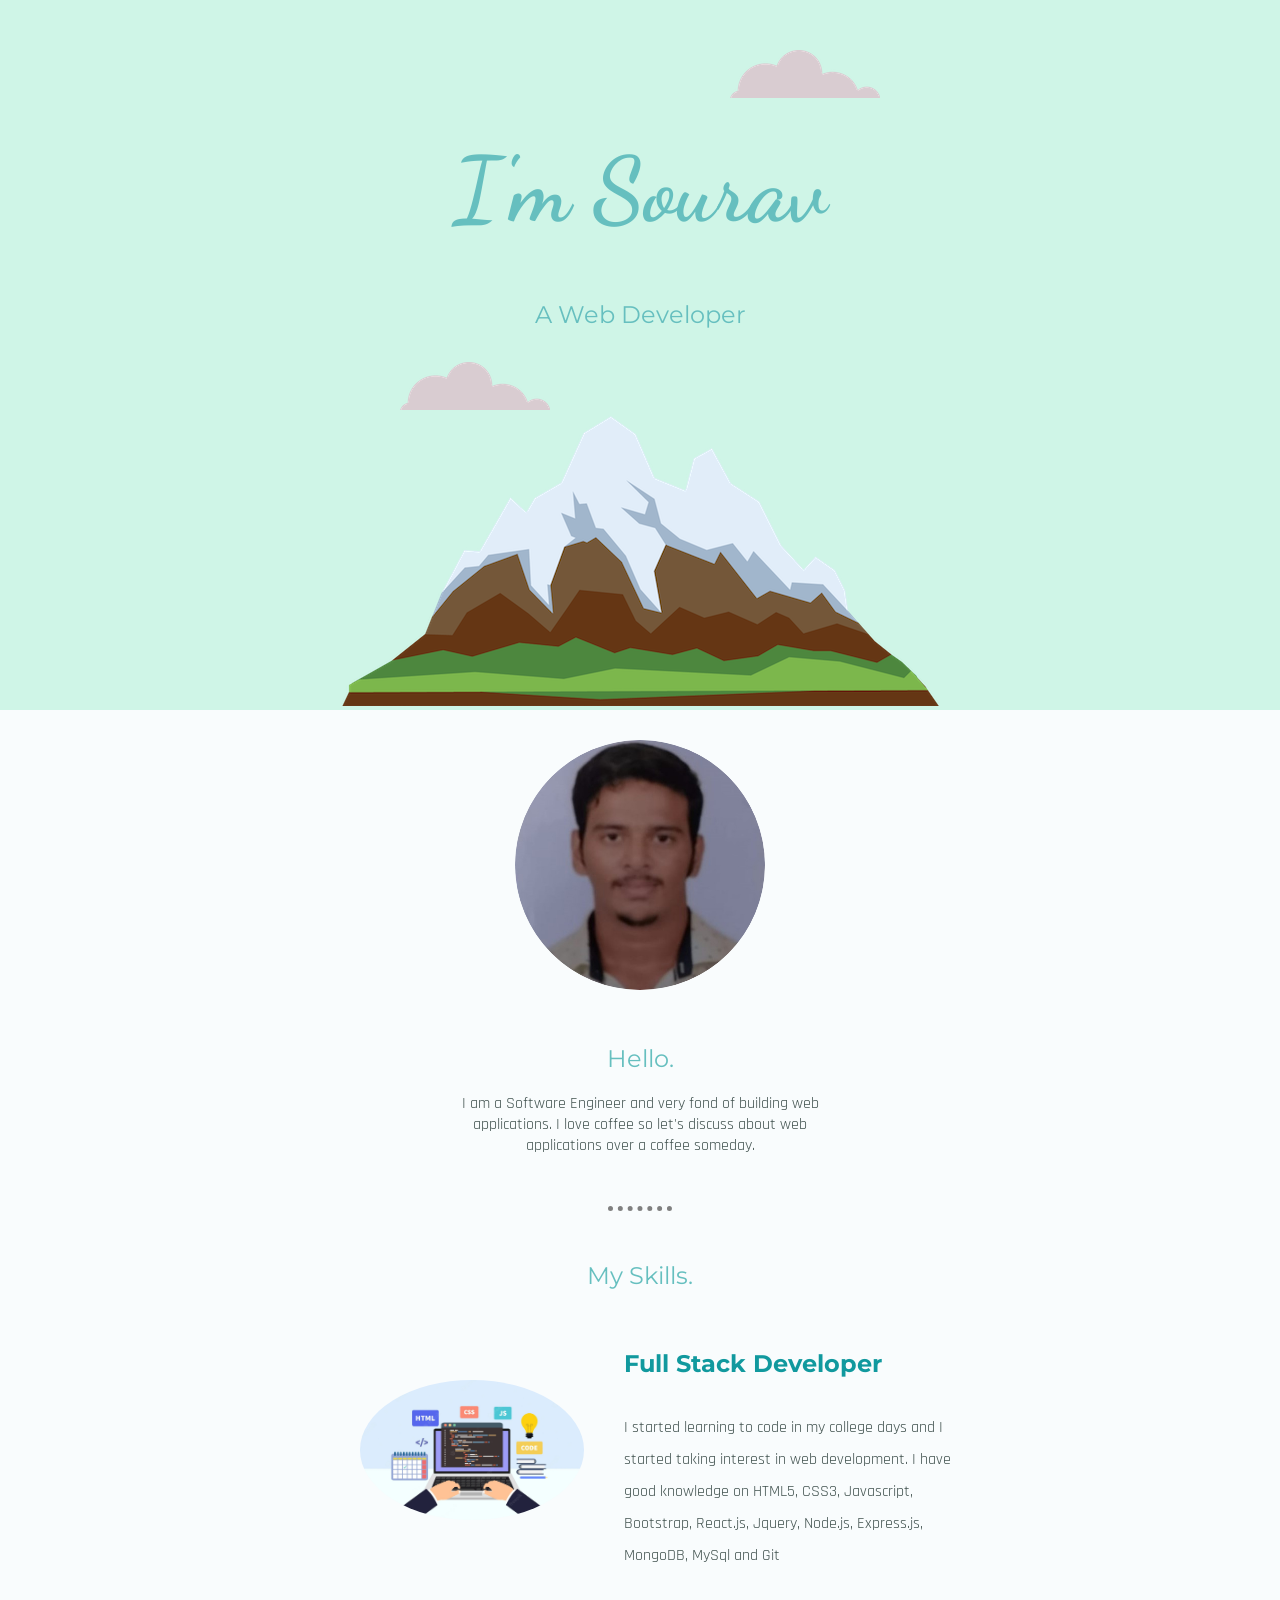
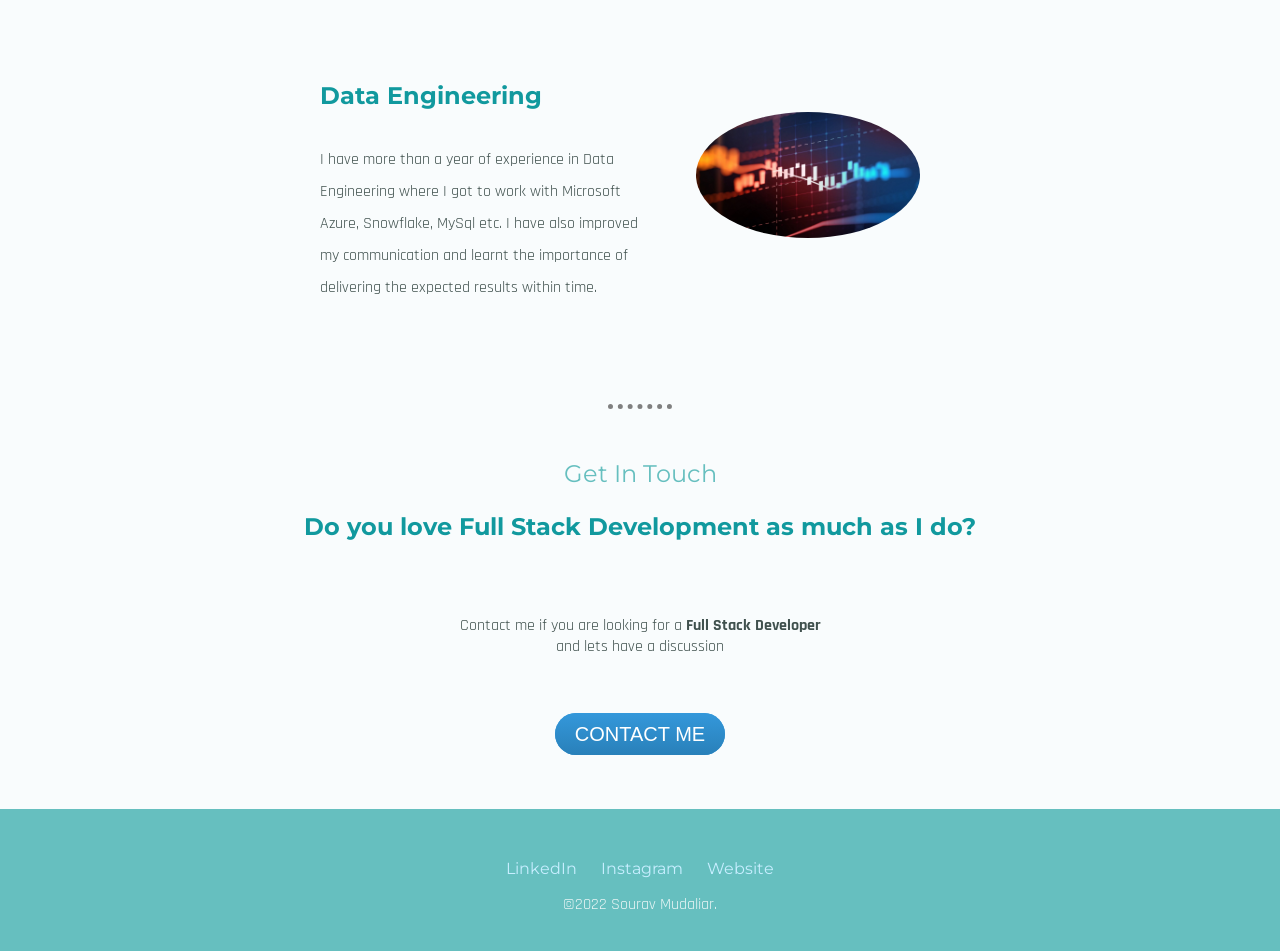
<file: index.html>
<!DOCTYPE html>
<html lang="en" dir="ltr">

<head>
  <meta charset="utf-8">
  <title>Sourav</title>
  <link rel="stylesheet" href="css/styles.css">
  <link rel="icon" href="favicon.ico">
  <link rel="preconnect" href="https://fonts.googleapis.com">
  <link rel="preconnect" href="https://fonts.gstatic.com" crossorigin>
  <link href="https://fonts.googleapis.com/css2?family=Dancing+Script:wght@700&display=swap" rel="stylesheet">
  <link rel="preconnect" href="https://fonts.googleapis.com">
  <link rel="preconnect" href="https://fonts.gstatic.com" crossorigin>
  <link href="https://fonts.googleapis.com/css2?family=Rajdhani:wght@600&display=swap" rel="stylesheet">
  <link href="https://fonts.googleapis.com/css2?family=Montserrat:ital,wght@1,500&display=swap" rel="stylesheet">
</head>

<body>
  <div class="top-container">
    <img class="top-cloud" src="images/cloud.png" alt="cloud-img">
    <h1>I'm Sourav</h1>
    <h2>A Web Developer</h2>
    <img class="bottom-cloud" src="images/cloud.png" alt="cloud-img">
    <img src="images/mountain.png" alt="mountain-img">
  </div>
  <center>
    <div class="middle-container">
      <div class="profile">
        <img class="my-img" src="images/sourav.jpg" alt="sourav img">
        <h2>Hello.</h2>
        <p class="profile-description">I am a Software Engineer and very fond of building web applications. I love coffee so let's discuss about web applications over a coffee someday.</p>
      </div>
      <hr>
      <div class="skills">
        <h2>My Skills.</h2>
        <div class="skill-row">
          <img class="skill-one-img" src="images/Full-Stack-Developer.jpg" alt="Full Stack Developer img">
          <h3>Full Stack Developer</h3>
          <p>I started learning to code in my college days and I started taking interest in web development. I have good knowledge on HTML5, CSS3, Javascript, Bootstrap, React.js, Jquery, Node.js, Express.js, MongoDB, MySql and Git</p>
        </div>
        <div class="skill-row">
          <img class="skill-two-img" src="images/DataEngineer.jpg" alt="Data Engineering Image">
          <h3>Data Engineering</h3>
          <p>I have more than a year of experience in Data Engineering where I got to work with Microsoft Azure, Snowflake, MySql etc. I have also improved my communication and learnt the importance of delivering the expected results within time.</p>
        </div>
      </div>
      <hr>
      <div class="contact-me">
        <h2>Get In Touch</h2>
        <h3>Do you love Full Stack Development as much as I do?</h3>
        <p class="contact-me-info">Contact me if you are looking for a <strong>Full Stack Developer</strong> and lets have a discussion</p>
        <a class="btn" href="mailto:souravmudaliar19620@gmail.com">CONTACT ME</a>
      </div>
    </div>
  </center>

  <div class="bottom-container">
    <a class="footer-link" href="https://in.linkedin.com/in/sourav-mudaliar-96b2841a3">LinkedIn</a>
    <a class="footer-link" href="https://www.instagram.com/_1_0_0_rav/?hl=en">Instagram</a>
    <a class="footer-link" href="https://www.appbrewery.co/">Website</a>
    <p class="copyright">©2022 Sourav Mudaliar.</p>
  </div>

</body>

</html>
</file>
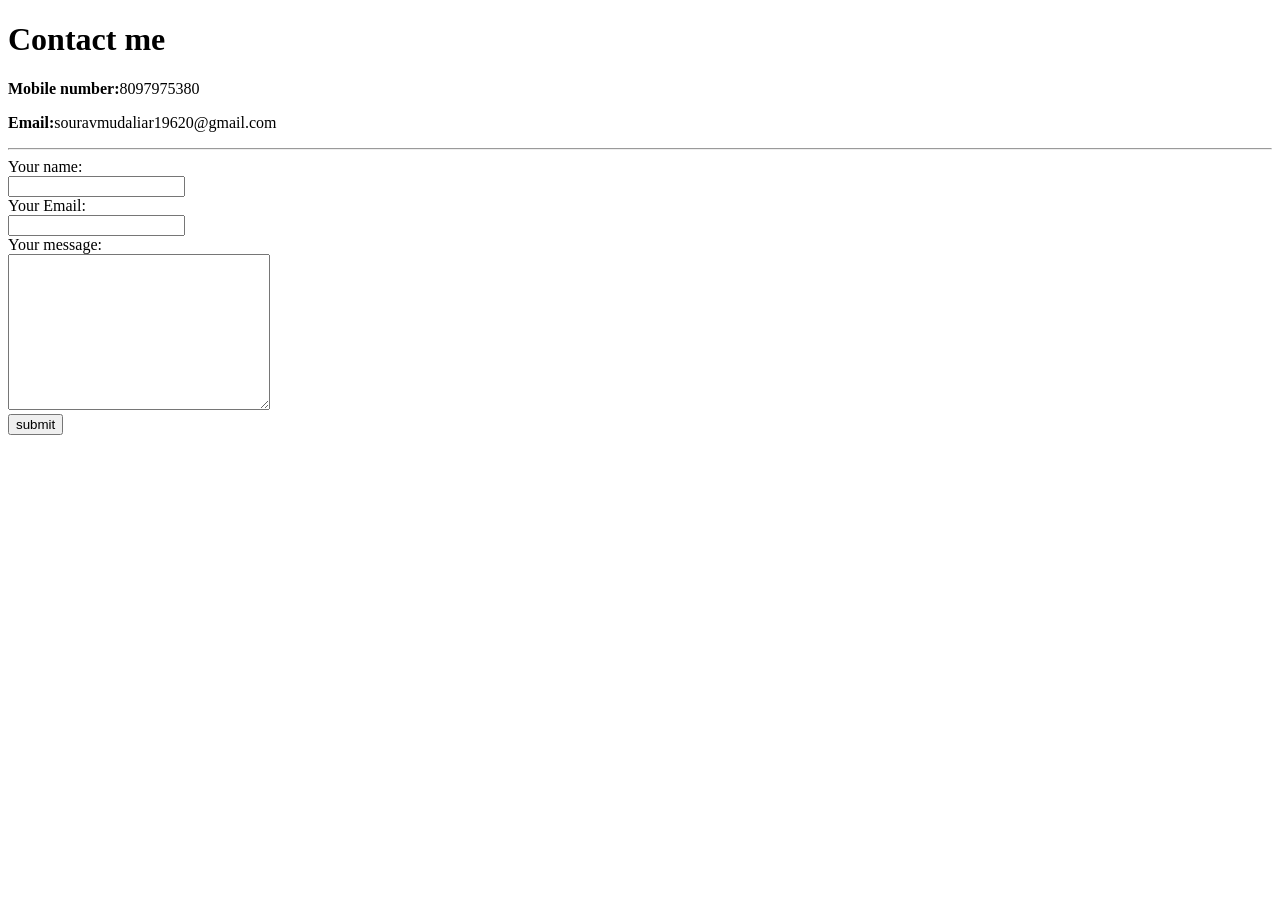
<file: contact.html>
<!DOCTYPE html>
<html lang="en" dir="ltr">

<head>
  <meta charset="utf-8">
  <title>Contact me</title>
</head>

<body>
  <h1>Contact me</h1>
  <p><strong>Mobile number:</strong>8097975380</p>
  <p><strong>Email:</strong>souravmudaliar19620@gmail.com</p>
  <hr>
  <form class="" action="mailto:souravmudaliar19620@gmail.com" method="post" enctype="text/plain">
    <label>Your name:</label><br>
    <input type="text" name="yourName" value=""><br>
    <label>Your Email:</label><br>
    <input type="email" name="yourEmail" value=""><br>
    <label>Your message:</label><br>
    <textarea name="yourMessage" rows="10" cols="30"></textarea><br>
    <input type="submit" name="" value="submit">
  </form>
</body>

</html>
</file>
<file: css/styles.css>
body {
  margin: 0;
  text-align: center;
}

h1 {
  margin: 0;
  font-family: "Dancing Script", sans-serif;
  font-size: 5.625rem;
  color: #66BFBF;
  line-height: 2;
}

h2 {
  font-family: 'Montserrat', sans-serif;
  font-size: 1.5rem;
  color: #66BFBF;
  font-weight: normal;
}

h3 {
  font-family: 'Montserrat', sans-serif;
  font-size: 1.5rem;
  color: #11999E;
}

p {
  font-family: "Rajdhani", sans-serif;
  color: #40514E
}

hr{
  border-style: dotted none none;
  color: grey;
  width: 5%;
  border-width: 5px;
  margin: 50px;
}

a{
    color: #C7EEFF;
    font-family: 'Montserrat', sans-serif;
    text-decoration: none;
    margin: 20px 10px;
}

a:hover{
  color: #EAF6F6;
}

.btn{
  padding: 100px;
}

.top-container {
  background-color: #CFF5E7;
  position: relative;
  padding-top: 100px;
}

.middle-container{
  background-color: #F9FCFD;
}

.bottom-container{
  background-color: #66BFBF;
  padding: 50px 0 20px;
}

.my-img{
  height: 250px;
  width: 250px;
  margin: 30px;
  border-radius: 50%;
}

.top-cloud {
  position: absolute;
  top: 50px;
  right: 400px;
}

.bottom-cloud {
  position: absolute;
  left: 400px;
  bottom: 300px;
}

.profile-description{
  width: 30%;
}

.skill-row{
  width: 50%;
  margin-top: 50px;
  margin: 50px auto 100px;
  text-align: left;
  line-height: 2;
}

.skill-one-img{
  width: 35%;
  float: left;
  margin: 40px;
  border-radius: 80%;
}

.skill-two-img{
  width: 35%;
  float: right;
  margin: 40px;
  border-radius: 80%;
}

.contact-me{
  height: 350px;
}

.contact-me-info{
  width: 30%;
  padding: 50px;
}

.copyright{
  color: #EAF6F6;
}

.btn {
  background: #3498db;
  background-image: -webkit-linear-gradient(top, #3498db, #2980b9);
  background-image: -moz-linear-gradient(top, #3498db, #2980b9);
  background-image: -ms-linear-gradient(top, #3498db, #2980b9);
  background-image: -o-linear-gradient(top, #3498db, #2980b9);
  background-image: linear-gradient(to bottom, #3498db, #2980b9);
  -webkit-border-radius: 28;
  -moz-border-radius: 28;
  border-radius: 28px;
  font-family: Arial;
  color: #ffffff;
  font-size: 20px;
  padding: 10px 20px 10px 20px;
  text-decoration: none;
}

.btn:hover {
  background: #3cb0fd;
  background-image: -webkit-linear-gradient(top, #3cb0fd, #3498db);
  background-image: -moz-linear-gradient(top, #3cb0fd, #3498db);
  background-image: -ms-linear-gradient(top, #3cb0fd, #3498db);
  background-image: -o-linear-gradient(top, #3cb0fd, #3498db);
  background-image: linear-gradient(to bottom, #3cb0fd, #3498db);
  text-decoration: none;
}
</file>
